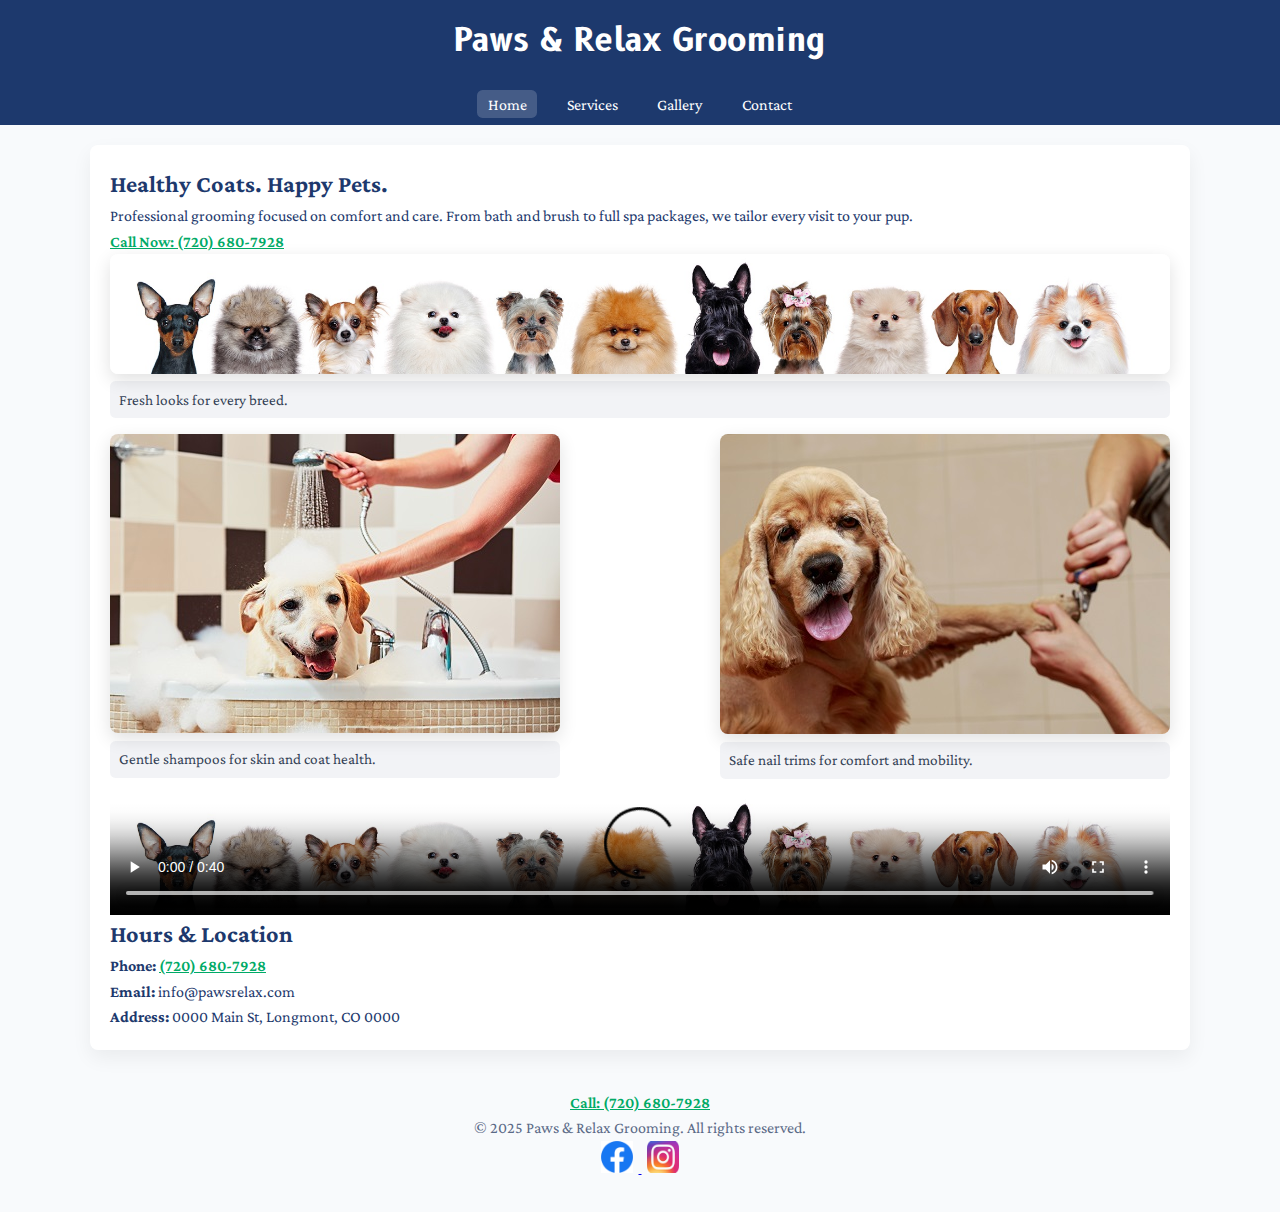
<file: index.html>
<!DOCTYPE html>
<!--
Student Name: Daniel Mendivil
File Name: index.html
Date: 12/03/2025
-->
<html lang="en">
<head>
  <meta charset="utf-8">
  <title>Paws & Relax Grooming</title>
  <meta name="description" content="Friendly dog grooming shop offering baths, haircuts, nail trims, and gentle care dogs in Longmont, Colorado. ">
  <link rel="stylesheet" href="groom/css/styles.min.css">
  <link href="https://fonts.googleapis.com/css2?family=B612:wght@400;700&family=Crimson+Pro:wght@400;600&display=swap" rel="stylesheet">
  <meta name="viewport" content="width=device-width, initial-scale=1.0">
  
<!-- Favicons -->
  <link rel="icon" type="image/png" sizes="32x32" href="groom/images/favicon-32.png">
  <link rel="shortcut icon" href="images/favicon.ico">
  <link rel="apple-touch-icon" sizes="180x180" href="groom/images/apple-touch-icon.png">
  <link rel="icon" sizes="192x192" href="groom/images/android-chrome-192.png">
</head>
<body>
  <div id="container">

    <!-- header -->
    <header>
      <h1>Paws & Relax Grooming</h1>
    </header>

    <!-- nav -->
    <nav id="main-nav">
      <button id="hamburger">&#9776;</button>
      <ul id="main-nav-list">
            <li><a href="index.html" aria-current="page">Home</a></li>
            <li><a href="services.html">Services</a></li>
            <li><a href="gallery.html">Gallery</a></li>
            <li><a href="contact.html">Contact</a></li>
      </ul>
    </nav>

    <!-- main area -->
    <main>
      <article>
        <div>
          <h2>Healthy Coats. Happy Pets.</h2>
          <p>Professional grooming focused on comfort and care. From bath and brush to full spa packages, we tailor every visit to your pup.</p>
          <p class="cta-animate"><a class="phone" href="tel:+17206807928">Call Now: (720) 680-7928</a></p>
        </div>

        <figure class="tablet-desktop corner">
          <img src="groom/images/dog-banner.jpg" alt="Many groomed dogs lined up">
          <figcaption>Fresh looks for every breed.</figcaption>
        </figure>
      </article>
      <div>
        <figure class="tablet-desktop left corner">
          <img src="groom/images/dog-bath.jpg" alt="Dog bath">
          <figcaption>Gentle shampoos for skin and coat health.</figcaption>
        </figure>

        <figure class="tablet-desktop right corner">
          <img src="groom/images/dog-nail-trim.jpg" alt="Dog nail trim">
          <figcaption>Safe nail trims for comfort and mobility.</figcaption>
        </figure>

        <div class="clear" aria-hidden="true"></div>
      </div>

      <!-- Video -->
      <video controls poster="groom/images/dog-banner.jpg">
        <source src="groom/media/groom.mp4" type="video/mp4">
        <source src="groom/media/groom.webm" type="video/webm">
        <track src="groom/media/captions.vtt" kind="captions" srclang="en" label="English Captions">
        <track src="groom/media/descriptions.vtt" kind="descriptions" srclang="en" label="English Descriptions">
        <p>Your browser does not support the video element. Please update to a newer browser to view it</p>
      </video>

      <aside>
        <h2>Hours & Location</h2>
        <p><strong>Phone:</strong> <a class="phone" href="tel:+17206807928">(720) 680-7928</a></p>
        <p><strong>Email:</strong> info@pawsrelax.com</p>
        <p><strong>Address:</strong> 0000 Main St, Longmont, CO 0000</p>
      </aside>
    </main>

    <!-- footer -->
    <footer>
      <p><a class="phone" href="tel:+17206807928">Call: (720) 680-7928</a></p>
      <p>&copy; 2025 Paws & Relax Grooming. All rights reserved.</p>

      <a href="https://www.facebook.com" target="_blank">
        <img src="groom/images/facebook.png" alt="Facebook icon">
      </a>
      <a href="https://www.instagram.com" target="_blank">
        <img src="groom/images/instagram.png" alt="Instagram icon">
      </a>
    </footer>

  <script src="groom/scripts/script.js"></script>

  </div>
</body>
</html>
</file>
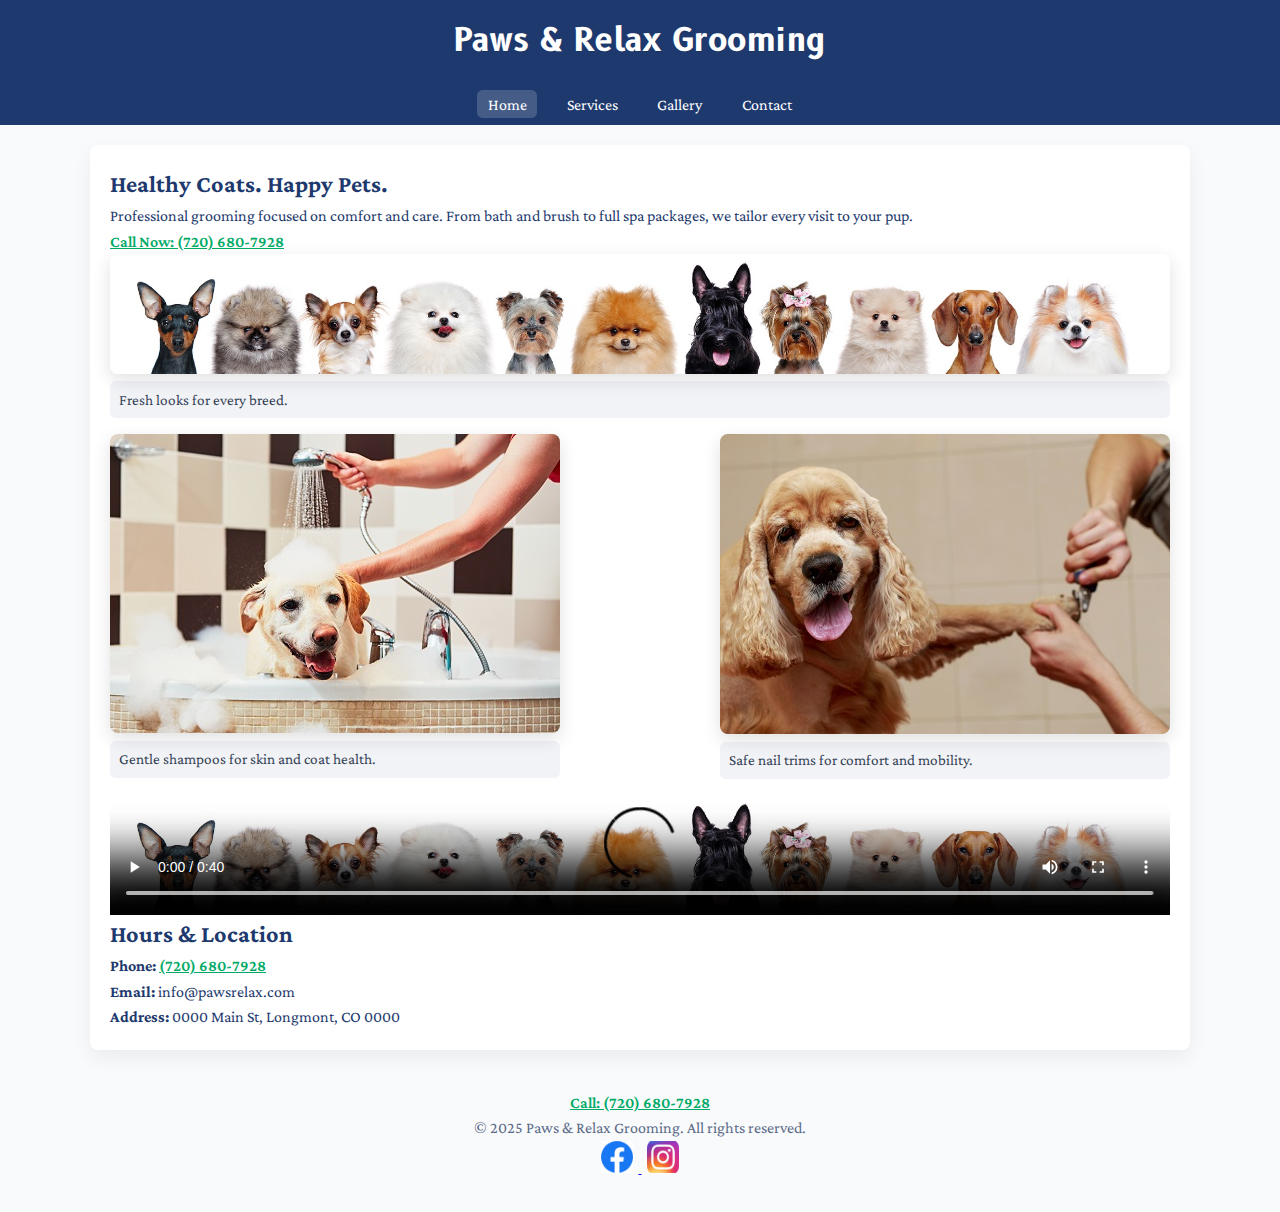
<file: groom/index.html>
<!DOCTYPE html>
<!--
Student Name: Daniel Mendivil
File Name: index.html
Date: 12/03/2025
-->
<html lang="en">
<head>
  <meta charset="utf-8">
  <title>Paws & Relax Grooming</title>
  <meta name="description" content="Friendly dog grooming shop offering baths, haircuts, nail trims, and gentle care dogs in Longmont, Colorado. ">
  <link rel="stylesheet" href="css/styles.min.css">
  <link href="https://fonts.googleapis.com/css2?family=B612:wght@400;700&family=Crimson+Pro:wght@400;600&display=swap" rel="stylesheet">
  <meta name="viewport" content="width=device-width, initial-scale=1.0">
  
<!-- Favicons -->
  <link rel="icon" type="image/png" sizes="32x32" href="images/favicon-32.png">
  <link rel="shortcut icon" href="images/favicon.ico">
  <link rel="apple-touch-icon" sizes="180x180" href="images/apple-touch-icon.png">
  <link rel="icon" sizes="192x192" href="images/android-chrome-192.png">
</head>
<body>
  <div id="container">

    <!-- header -->
    <header>
      <h1>Paws & Relax Grooming</h1>
    </header>

    <!-- nav -->
    <nav id="main-nav">
      <button id="hamburger">&#9776;</button>
      <ul id="main-nav-list">
            <li><a href="index.html" aria-current="page">Home</a></li>
            <li><a href="services.html">Services</a></li>
            <li><a href="gallery.html">Gallery</a></li>
            <li><a href="contact.html">Contact</a></li>
      </ul>
    </nav>

    <!-- main area -->
    <main>
      <article>
        <div>
          <h2>Healthy Coats. Happy Pets.</h2>
          <p>Professional grooming focused on comfort and care. From bath and brush to full spa packages, we tailor every visit to your pup.</p>
          <p class="cta-animate"><a class="phone" href="tel:+17206807928">Call Now: (720) 680-7928</a></p>
        </div>

        <figure class="tablet-desktop corner">
          <img src="images/dog-banner.jpg" alt="Many groomed dogs lined up">
          <figcaption>Fresh looks for every breed.</figcaption>
        </figure>
      </article>
      <div>
        <figure class="tablet-desktop left corner">
          <img src="images/dog-bath.jpg" alt="Dog bath">
          <figcaption>Gentle shampoos for skin and coat health.</figcaption>
        </figure>

        <figure class="tablet-desktop right corner">
          <img src="images/dog-nail-trim.jpg" alt="Dog nail trim">
          <figcaption>Safe nail trims for comfort and mobility.</figcaption>
        </figure>

        <div class="clear" aria-hidden="true"></div>
      </div>

      <!-- Video -->
      <video controls poster="images/dog-banner.jpg">
        <source src="media/groom.mp4" type="video/mp4">
        <source src="media/groom.webm" type="video/webm">
        <track src="media/captions.vtt" kind="captions" srclang="en" label="English Captions">
        <track src="media/descriptions.vtt" kind="descriptions" srclang="en" label="English Descriptions">
        <p>Your browser does not support the video element. Please update to a newer browser to view it</p>
      </video>

      <aside>
        <h2>Hours & Location</h2>
        <p><strong>Phone:</strong> <a class="phone" href="tel:+17206807928">(720) 680-7928</a></p>
        <p><strong>Email:</strong> info@pawsrelax.com</p>
        <p><strong>Address:</strong> 0000 Main St, Longmont, CO 0000</p>
      </aside>
    </main>

    <!-- footer -->
    <footer>
      <p><a class="phone" href="tel:+17206807928">Call: (720) 680-7928</a></p>
      <p>&copy; 2025 Paws & Relax Grooming. All rights reserved.</p>

      <a href="https://www.facebook.com" target="_blank">
        <img src="images/facebook.png" alt="Facebook icon">
      </a>
      <a href="https://www.instagram.com" target="_blank">
        <img src="images/instagram.png" alt="Instagram icon">
      </a>
    </footer>

  <script src="scripts/script.js"></script>

  </div>
</body>
</html>
</file>
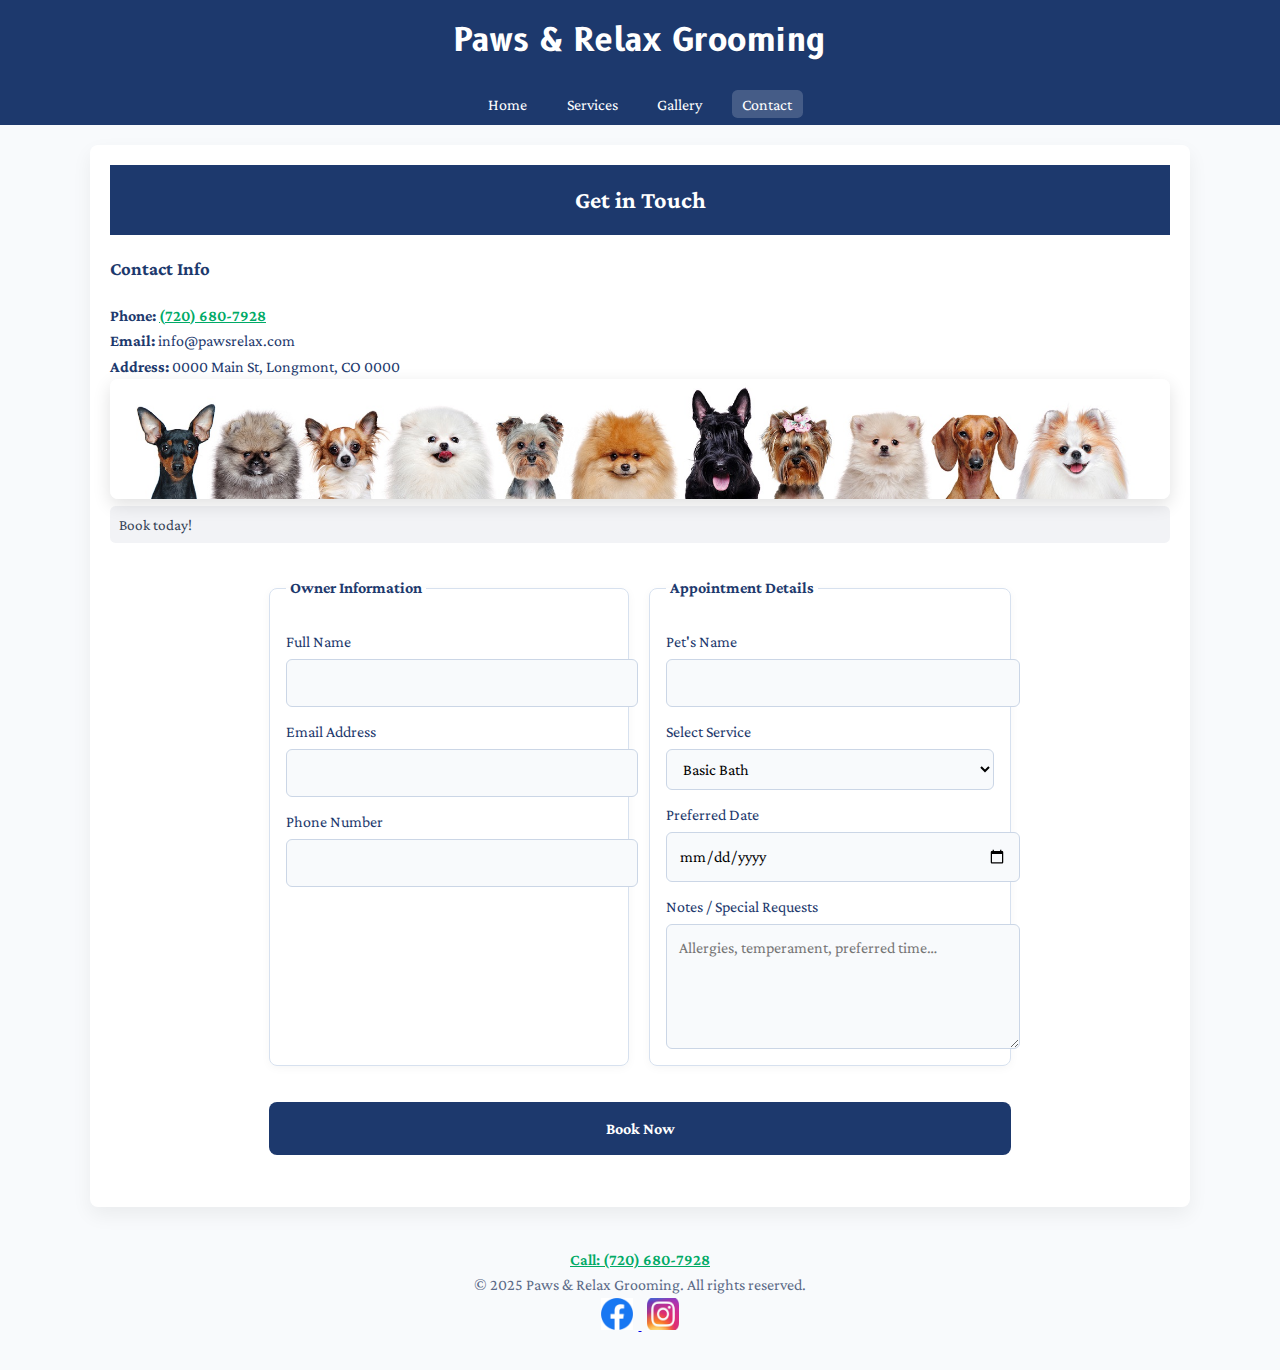
<file: contact.html>
<!DOCTYPE html>
<!--
Student Name: Daniel Mendivil
File Name: contact.html
Date: 12/03/2025
-->
<html lang="en">
<head>
  <meta charset="utf-8">
  <title>Contact - Paws & Relax Grooming</title>
  <meta name="description" content="Contact Paws & Relax Grooming to schedule a grooming appointment or ask questions about our services and hours.">
  <link rel="stylesheet" href="css/styles.min.css">
  <link href="https://fonts.googleapis.com/css2?family=B612:wght@400;700&family=Crimson+Pro:wght@400;600&display=swap" rel="stylesheet">
  <meta name="viewport" content="width=device-width, initial-scale=1.0">
  
  <!-- Favicons -->
  <link rel="icon" type="image/png" sizes="32x32" href="images/favicon-32.png">
  <link rel="shortcut icon" href="images/favicon.ico">
  <link rel="apple-touch-icon" sizes="180x180" href="images/apple-touch-icon.png">
  <link rel="icon" sizes="192x192" href="images/android-chrome-192.png">
</head>
<body>
  <div id="container">

    <!-- header -->
    <header>
      <h1>Paws & Relax Grooming</h1>
    </header>

    <!-- nav -->
    <nav id="main-nav">
      <button id="hamburger">&#9776;</button>
      <ul id="main-nav-list">
            <li><a href="index.html">Home</a></li>
            <li><a href="services.html">Services</a></li>
            <li><a href="gallery.html">Gallery</a></li>
            <li><a href="contact.html" aria-current="page">Contact</a></li>
      </ul>
    </nav>

    <!-- main area -->
    <main>
      <article class="contact-card">
        <header>
          <h2>Get in Touch</h2>
        </header>

        <div class="contact-info">
          <h3>Contact Info</h3>
          <p><strong>Phone:</strong> <a class="phone" href="tel:+17206807928">(720) 680-7928</a></p>
          <p><strong>Email:</strong> info@pawsrelax.com</p>
          <p><strong>Address:</strong> 0000 Main St, Longmont, CO 0000</p>
        </div>

        <figure class="tablet-desktop corner">
          <img src="images/dog-banner.jpg" alt="Grooming tools and happy dogs">
          <figcaption>Book today!</figcaption>
        </figure>
      </article>

      <div aria-labelledby="appt-form-title" role="region">
        <h3 id="appt-form-title" class="visually-hidden">Appointment Form</h3>

        <form class="appointment-form" action="#" method="post" novalidate>
          <fieldset>
            <legend>Owner Information</legend>

            <label for="name">Full Name</label>
            <input type="text" id="name" name="name" required>

            <label for="email">Email Address</label>
            <input type="email" id="email" name="email" required>

            <label for="phone">Phone Number</label>
            <input type="tel" id="phone" name="phone" required>
          </fieldset>

          <fieldset>
            <legend>Appointment Details</legend>

            <label for="petName">Pet's Name</label>
            <input type="text" id="petName" name="petName" required>

            <label for="service">Select Service</label>
            <select id="service" name="service">
              <option value="basic">Basic Bath</option>
              <option value="full">Full Groom</option>
              <option value="puppy">Puppy Special</option>
              <option value="deluxe">Deluxe Spa</option>
              <option value="shed">De-Shedding Treatment</option>
            </select>

            <label for="date">Preferred Date</label>
            <input type="date" id="date" name="date" required>

            <label for="notes">Notes / Special Requests</label>
            <textarea id="notes" name="notes" rows="4" placeholder="Allergies, temperament, preferred time…"></textarea>
          </fieldset>

          <input type="submit" class="btn" value="Book Now">
        </form>
      </div>
    </main>

    <!-- footer -->
    <footer>
      <p><a class="phone" href="tel:+17206807928">Call: (720) 680-7928</a></p>
      <p>&copy; 2025 Paws & Relax Grooming. All rights reserved.</p>

      <a href="https://www.facebook.com" target="_blank">
        <img src="images/facebook.png" alt="Facebook icon">
      </a>
      <a href="https://www.instagram.com" target="_blank">
        <img src="images/instagram.png" alt="Instagram icon">
      </a>
    </footer>

    <script src="scripts/script.js"></script>

  </div>
</body>
</html>
</file>
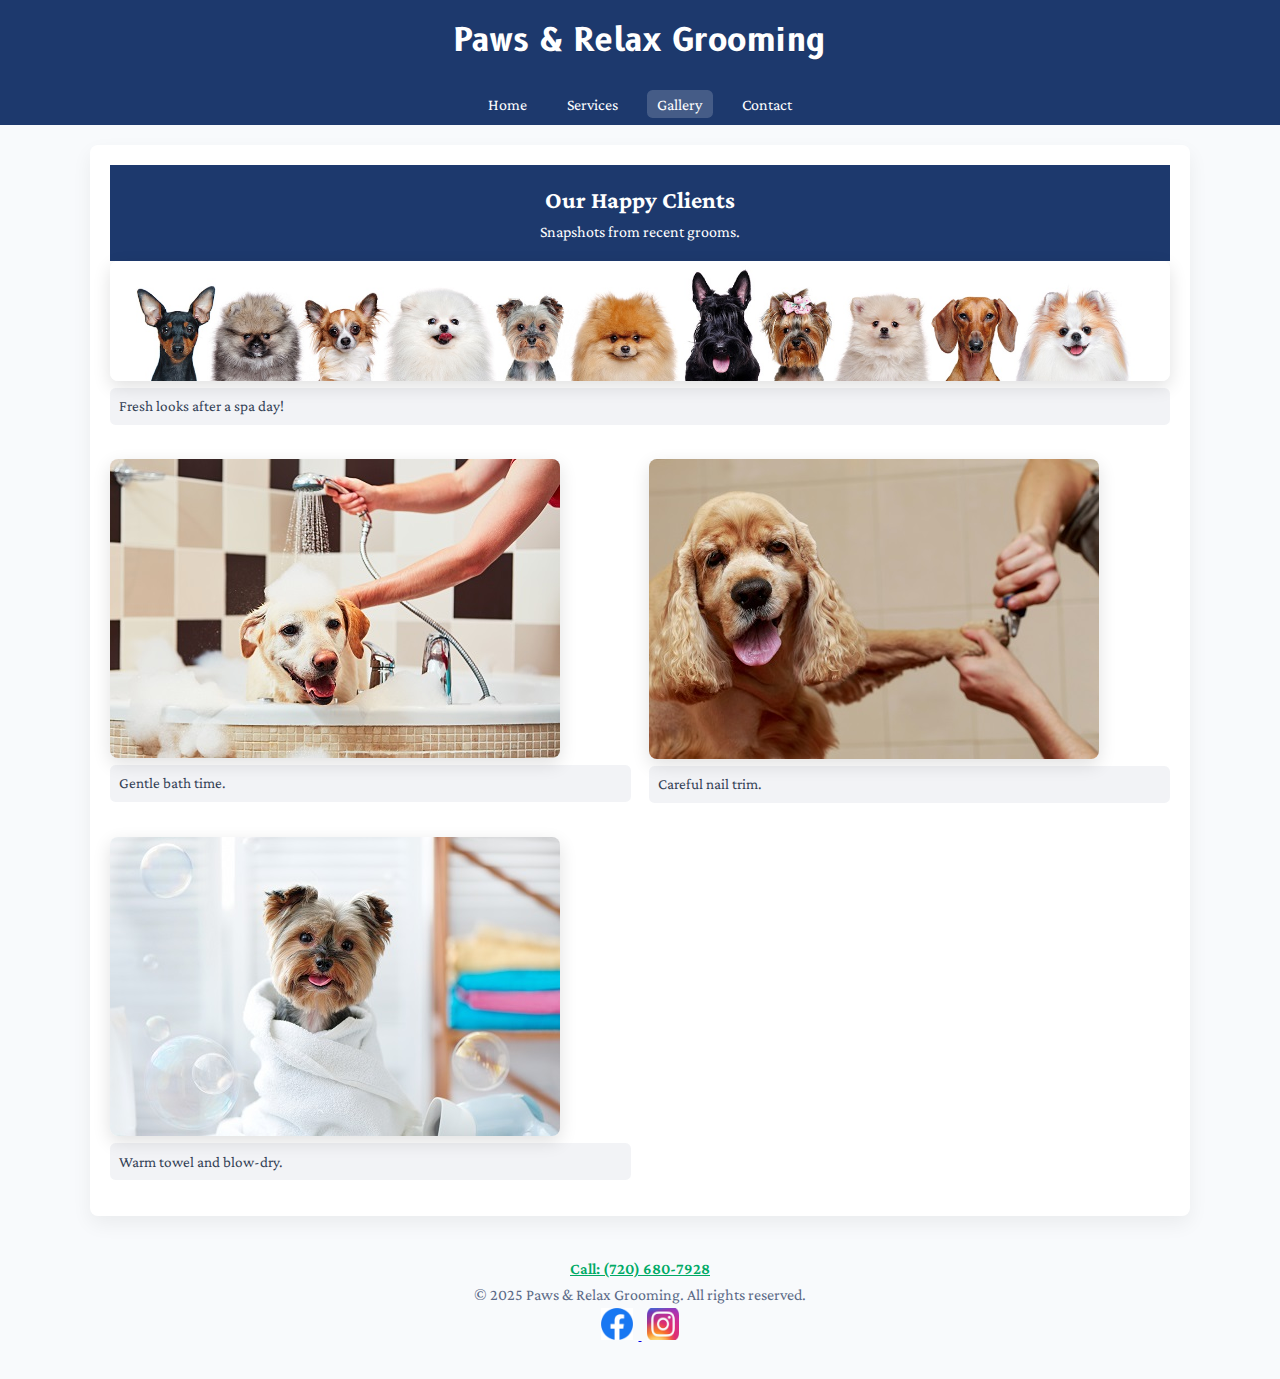
<file: gallery.html>
<!DOCTYPE html>
<!-- 
    Student Name: Daniel Mendivil
    File Name: gallery.html
    Date: 12/03/2025
-->
<html lang="en">
<head>
  <meta charset="utf-8">
  <title>Gallery - Paws & Relax Grooming</title>
  <meta name="description" content="Photo gallery showing before and after grooming photos of happy dogs at Paws & Relax Grooming.">
  <link rel="stylesheet" href="css/styles.min.css">
  <link href="https://fonts.googleapis.com/css2?family=B612:wght@400;700&family=Crimson+Pro:wght@400;600&display=swap" rel="stylesheet">
  <meta name="viewport" content="width=device-width, initial-scale=1.0">
  
  <!-- Favicons -->
  <link rel="icon" type="image/png" sizes="32x32" href="images/favicon-32.png">
  <link rel="shortcut icon" href="images/favicon.ico">
  <link rel="apple-touch-icon" sizes="180x180" href="images/apple-touch-icon.png">
  <link rel="icon" sizes="192x192" href="images/android-chrome-192.png">
</head>
<body>
  <div id="container">

    <!-- header -->
    <header>
      <h1>Paws & Relax Grooming</h1>
    </header>

    <!-- nav -->
    <nav id="main-nav">
      <button id="hamburger">&#9776;</button>
      <ul id="main-nav-list">
            <li><a href="index.html">Home</a></li>
            <li><a href="services.html">Services</a></li>
            <li><a href="gallery.html" aria-current="page">Gallery</a></li>
            <li><a href="contact.html">Contact</a></li>
      </ul>
    </nav>

    <!-- main area -->
    <main>
      <header>
        <h2>Our Happy Clients</h2>
        <p>Snapshots from recent grooms.</p>
      </header>
      <div class="gallery-grid">
        <figure class="wide">
          <img src="images/dog-banner.jpg" alt="Many groomed dogs">
          <figcaption>Fresh looks after a spa day!</figcaption>
        </figure>

        <figure>
          <img src="images/dog-bath.jpg" alt="Dog bath">
          <figcaption>Gentle bath time.</figcaption>
        </figure>

        <figure>
          <img src="images/dog-nail-trim.jpg" alt="Dog nail trim">
          <figcaption>Careful nail trim.</figcaption>
        </figure>

        <figure>
          <img src="images/dog-towel.jpg" alt="Dog wrapped in towel">
          <figcaption>Warm towel and blow-dry.</figcaption>
        </figure>
      </div>

    </main>

    <!-- footer -->
    <footer>
      <p><a class="phone" href="tel:+17206807928">Call: (720) 680-7928</a></p>
      <p>&copy; 2025 Paws & Relax Grooming. All rights reserved.</p>

      <a href="https://www.facebook.com" target="_blank">
        <img src="images/facebook.png" alt="Facebook icon">
      </a>
      <a href="https://www.instagram.com" target="_blank">
        <img src="images/instagram.png" alt="Instagram icon">
      </a>
    </footer>

    <script src="scripts/script.js"></script>

  </div>
</body>
</html>
</file>
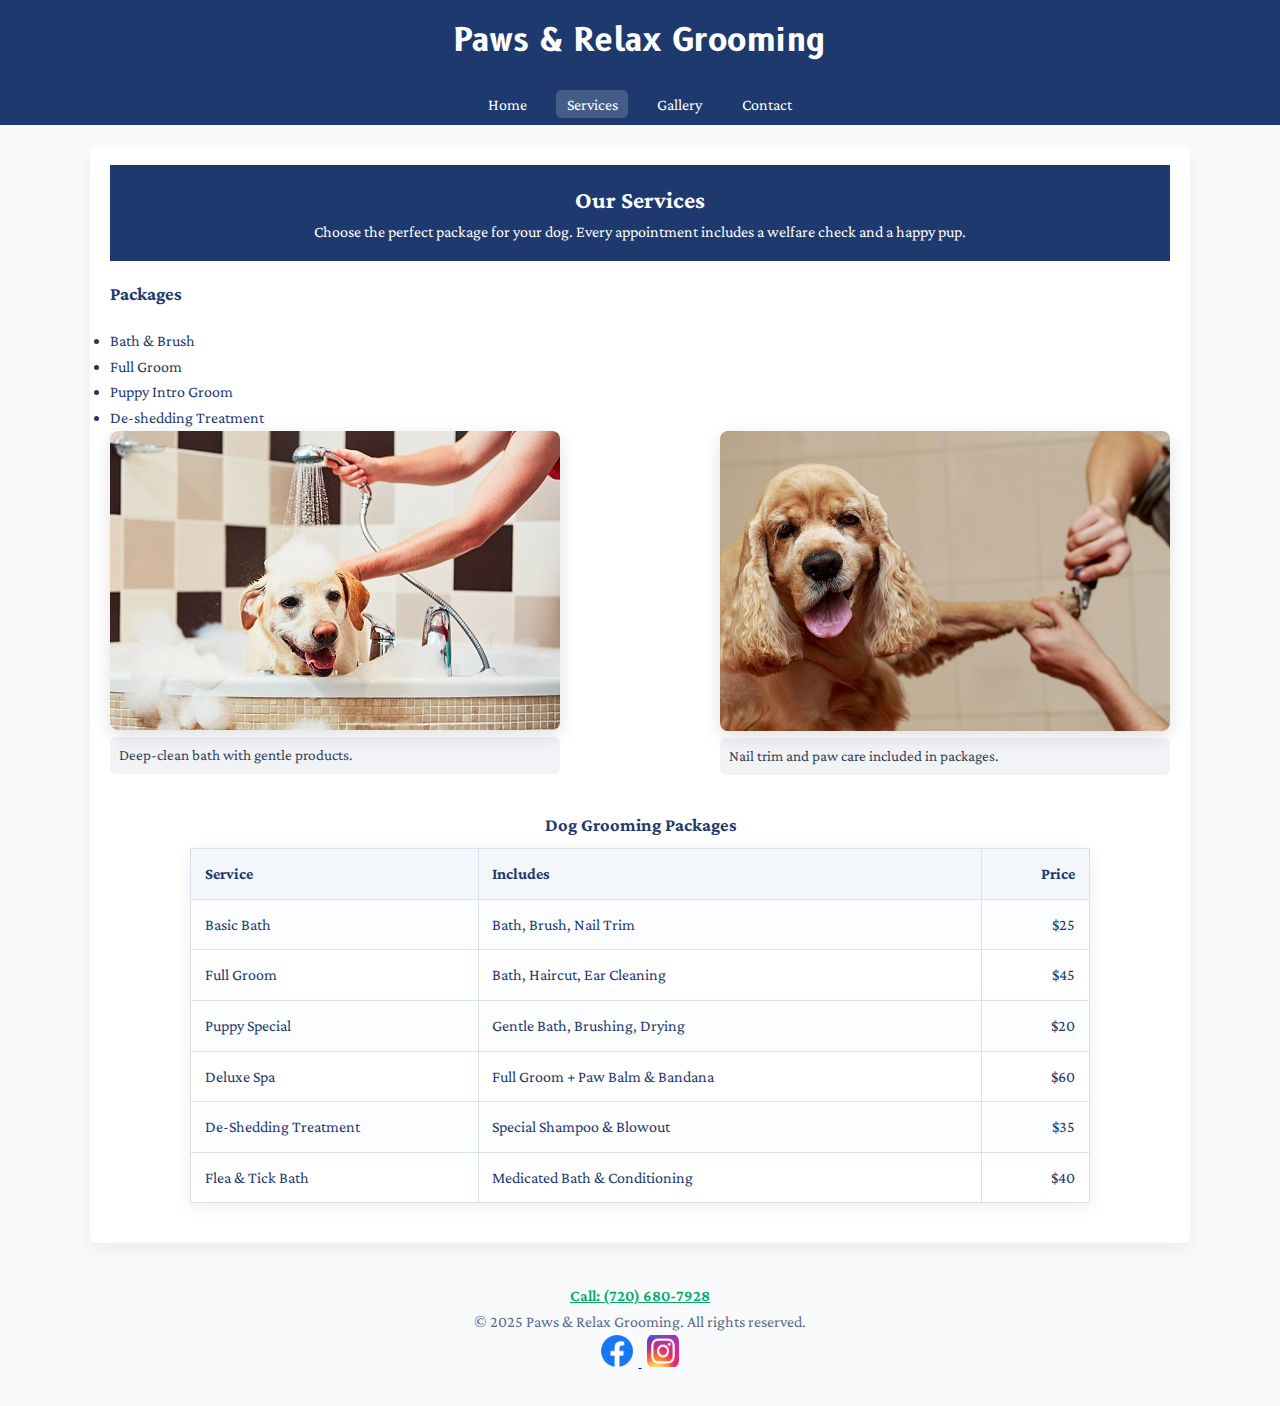
<file: services.html>
<!DOCTYPE html>
<!--
Student Name: Daniel Mendivil
File Name: services.html
Date: 12/03/2025
-->
<html lang="en">
<head>
  <meta charset="utf-8">
  <title>Services - Paws & Relax Grooming</title>
  <meta name="description" content="Details about our dog grooming services including full grooms, baths, nail trims, deshedding treatments, and add-on options.">
  <link rel="stylesheet" href="css/styles.min.css">
  <link href="https://fonts.googleapis.com/css2?family=B612:wght@400;700&family=Crimson+Pro:wght@400;600&display=swap" rel="stylesheet">
  <meta name="viewport" content="width=device-width, initial-scale=1.0">
  
  <!-- Favicons -->
  <link rel="icon" type="image/png" sizes="32x32" href="images/favicon-32.png">
  <link rel="shortcut icon" href="images/favicon.ico">
  <link rel="apple-touch-icon" sizes="180x180" href="images/apple-touch-icon.png">
  <link rel="icon" sizes="192x192" href="images/android-chrome-192.png">
</head>
<body>
  <div id="container">

    <!-- header -->
    <header>
      <h1>Paws & Relax Grooming</h1>
    </header>

    <!-- nav -->
    <nav id="main-nav">
      <button id="hamburger">&#9776;</button>
      <ul id="main-nav-list">
            <li><a href="index.html">Home</a></li>
            <li><a href="services.html" aria-current="page">Services</a></li>
            <li><a href="gallery.html">Gallery</a></li>
            <li><a href="contact.html">Contact</a></li>
      </ul>
    </nav>

    <!-- main area -->
    <main>
      <article>
        <header>
          <h2>Our Services</h2>
          <p>Choose the perfect package for your dog. Every appointment includes a welfare check and a happy pup.</p>
        </header>

        <div>
          <h3>Packages</h3>
          <ul>
            <li>Bath & Brush</li>
            <li>Full Groom</li>
            <li>Puppy Intro Groom</li>
            <li>De-shedding Treatment</li>
          </ul>
        </div>

        <figure class="tablet-desktop left corner">
          <img src="images/dog-bath.jpg" alt="Dog bath">
          <figcaption>Deep-clean bath with gentle products.</figcaption>
        </figure>

        <figure class="tablet-desktop right corner">
          <img src="images/dog-nail-trim.jpg" alt="Dog nail trim">
          <figcaption>Nail trim and paw care included in packages.</figcaption>
        </figure>

        <div class="clear" aria-hidden="true"></div>

        <div aria-labelledby="svc-table-title" role="region">
          <h3 id="svc-table-title" class="visually-hidden">Service Packages Table</h3>

          <ul class="mobile-service-list">
            <li><strong>Basic Bath</strong> — Bath, Brush, Nail Trim — <strong>$25</strong></li>
            <li><strong>Full Groom</strong> — Bath, Haircut, Ear Cleaning — <strong>$45</strong></li>
            <li><strong>Puppy Special</strong> — Gentle Bath, Brushing, Drying — <strong>$20</strong></li>
            <li><strong>Deluxe Spa</strong> — Full Groom + Paw Balm & Bandana — <strong>$60</strong></li>
            <li><strong>De-Shedding</strong> — Special Shampoo & Blowout — <strong>$35</strong></li>
            <li><strong>Flea & Tick Bath</strong> — Medicated Bath & Conditioning — <strong>$40</strong></li>
          </ul>

          <table class="service-table">
            <caption>Dog Grooming Packages</caption>
            <thead>
              <tr>
                <th scope="col">Service</th>
                <th scope="col">Includes</th>
                <th scope="col">Price</th>
              </tr>
            </thead>
            <tbody>
              <tr>
                <td>Basic Bath</td>
                <td>Bath, Brush, Nail Trim</td>
                <td>$25</td>
              </tr>
              <tr>
                <td>Full Groom</td>
                <td>Bath, Haircut, Ear Cleaning</td>
                <td>$45</td>
              </tr>
              <tr>
                <td>Puppy Special</td>
                <td>Gentle Bath, Brushing, Drying</td>
                <td>$20</td>
              </tr>
              <tr>
                <td>Deluxe Spa</td>
                <td>Full Groom + Paw Balm & Bandana</td>
                <td>$60</td>
              </tr>
              <tr>
                <td>De-Shedding Treatment</td>
                <td>Special Shampoo & Blowout</td>
                <td>$35</td>
              </tr>
              <tr>
                <td>Flea & Tick Bath</td>
                <td>Medicated Bath & Conditioning</td>
                <td>$40</td>
              </tr>
            </tbody>
          </table>
        </div>
      </article>
    </main>

    <!-- footer -->
    <footer>
      <p><a class="phone" href="tel:+17206807928">Call: (720) 680-7928</a></p>
      <p>&copy; 2025 Paws & Relax Grooming. All rights reserved.</p>

      <a href="https://www.facebook.com" target="_blank">
        <img src="images/facebook.png" alt="Facebook icon">
      </a>
      <a href="https://www.instagram.com" target="_blank">
        <img src="images/instagram.png" alt="Instagram icon">
      </a>
    </footer>

    <script src="scripts/script.js"></script>

  </div>
</body>
</html>
</file>
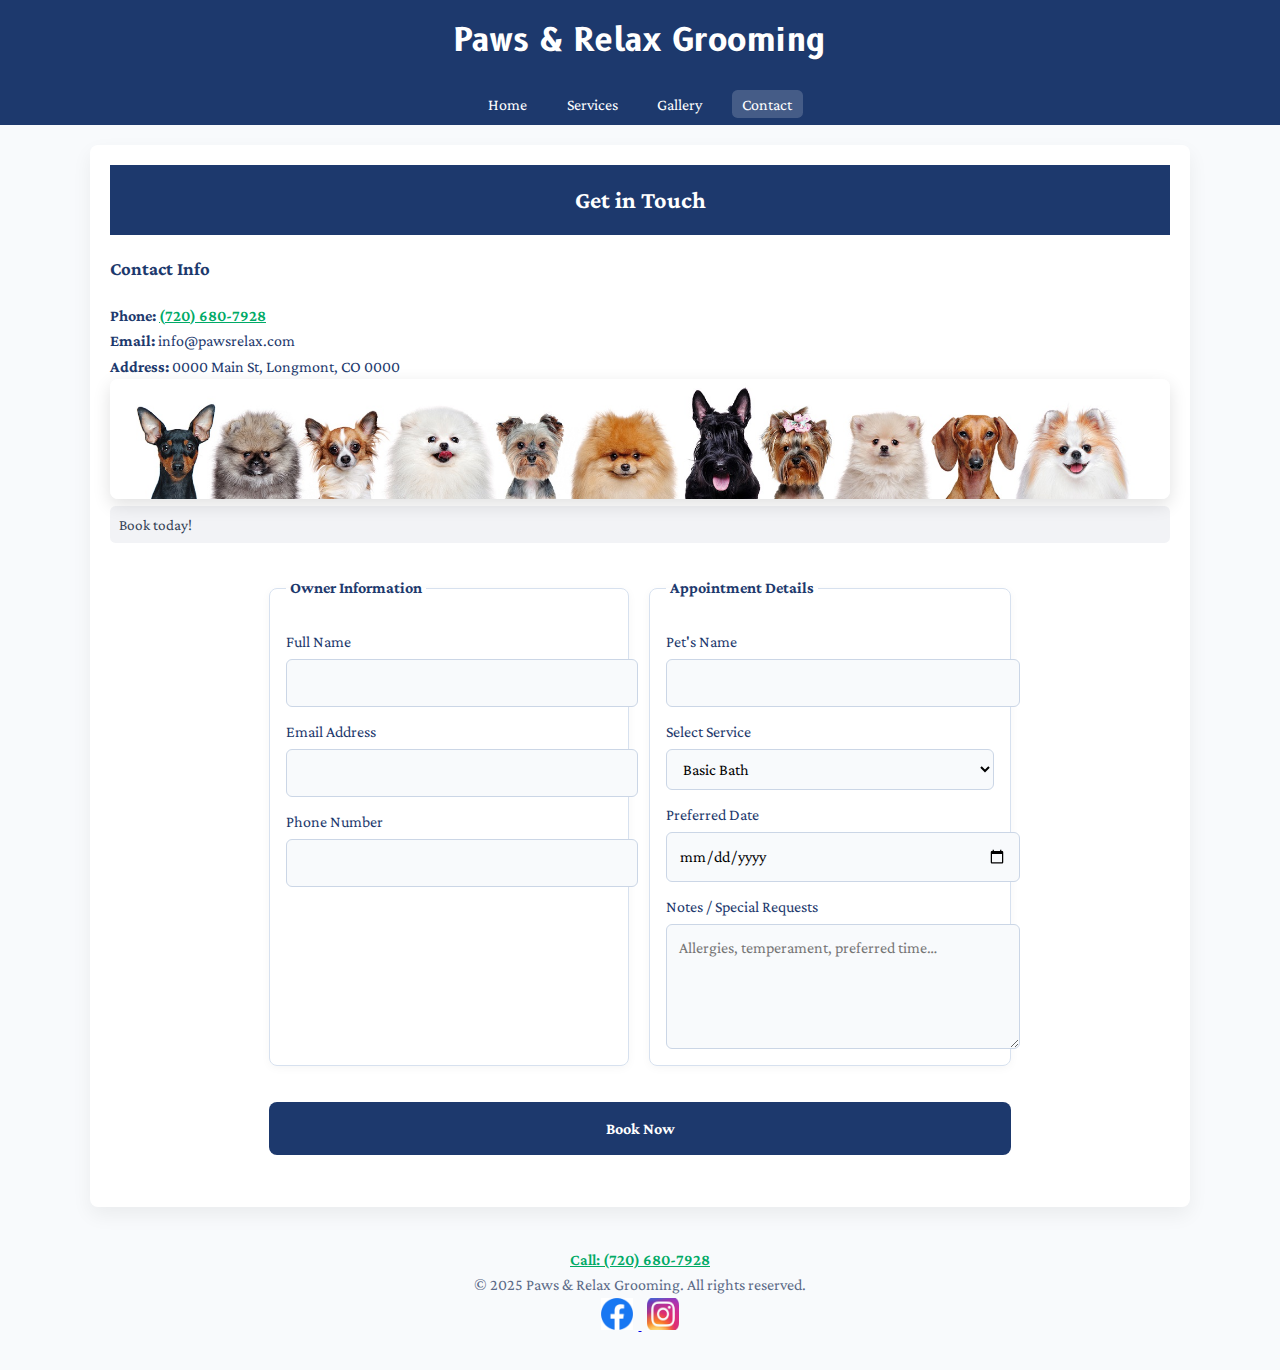
<file: groom/contact.html>
<!DOCTYPE html>
<!--
Student Name: Daniel Mendivil
File Name: contact.html
Date: 12/03/2025
-->
<html lang="en">
<head>
  <meta charset="utf-8">
  <title>Contact - Paws & Relax Grooming</title>
  <meta name="description" content="Contact Paws & Relax Grooming to schedule a grooming appointment or ask questions about our services and hours.">
  <link rel="stylesheet" href="css/styles.min.css">
  <link href="https://fonts.googleapis.com/css2?family=B612:wght@400;700&family=Crimson+Pro:wght@400;600&display=swap" rel="stylesheet">
  <meta name="viewport" content="width=device-width, initial-scale=1.0">
  
  <!-- Favicons -->
  <link rel="icon" type="image/png" sizes="32x32" href="images/favicon-32.png">
  <link rel="shortcut icon" href="images/favicon.ico">
  <link rel="apple-touch-icon" sizes="180x180" href="images/apple-touch-icon.png">
  <link rel="icon" sizes="192x192" href="images/android-chrome-192.png">
</head>
<body>
  <div id="container">

    <!-- header -->
    <header>
      <h1>Paws & Relax Grooming</h1>
    </header>

    <!-- nav -->
    <nav id="main-nav">
      <button id="hamburger">&#9776;</button>
      <ul id="main-nav-list">
            <li><a href="index.html">Home</a></li>
            <li><a href="services.html">Services</a></li>
            <li><a href="gallery.html">Gallery</a></li>
            <li><a href="contact.html" aria-current="page">Contact</a></li>
      </ul>
    </nav>

    <!-- main area -->
    <main>
      <article class="contact-card">
        <header>
          <h2>Get in Touch</h2>
        </header>

        <div class="contact-info">
          <h3>Contact Info</h3>
          <p><strong>Phone:</strong> <a class="phone" href="tel:+17206807928">(720) 680-7928</a></p>
          <p><strong>Email:</strong> info@pawsrelax.com</p>
          <p><strong>Address:</strong> 0000 Main St, Longmont, CO 0000</p>
        </div>

        <figure class="tablet-desktop corner">
          <img src="images/dog-banner.jpg" alt="Grooming tools and happy dogs">
          <figcaption>Book today!</figcaption>
        </figure>
      </article>

      <div aria-labelledby="appt-form-title" role="region">
        <h3 id="appt-form-title" class="visually-hidden">Appointment Form</h3>

        <form class="appointment-form" action="#" method="post" novalidate>
          <fieldset>
            <legend>Owner Information</legend>

            <label for="name">Full Name</label>
            <input type="text" id="name" name="name" required>

            <label for="email">Email Address</label>
            <input type="email" id="email" name="email" required>

            <label for="phone">Phone Number</label>
            <input type="tel" id="phone" name="phone" required>
          </fieldset>

          <fieldset>
            <legend>Appointment Details</legend>

            <label for="petName">Pet's Name</label>
            <input type="text" id="petName" name="petName" required>

            <label for="service">Select Service</label>
            <select id="service" name="service">
              <option value="basic">Basic Bath</option>
              <option value="full">Full Groom</option>
              <option value="puppy">Puppy Special</option>
              <option value="deluxe">Deluxe Spa</option>
              <option value="shed">De-Shedding Treatment</option>
            </select>

            <label for="date">Preferred Date</label>
            <input type="date" id="date" name="date" required>

            <label for="notes">Notes / Special Requests</label>
            <textarea id="notes" name="notes" rows="4" placeholder="Allergies, temperament, preferred time…"></textarea>
          </fieldset>

          <input type="submit" class="btn" value="Book Now">
        </form>
      </div>
    </main>

    <!-- footer -->
    <footer>
      <p><a class="phone" href="tel:+17206807928">Call: (720) 680-7928</a></p>
      <p>&copy; 2025 Paws & Relax Grooming. All rights reserved.</p>

      <a href="https://www.facebook.com" target="_blank">
        <img src="images/facebook.png" alt="Facebook icon">
      </a>
      <a href="https://www.instagram.com" target="_blank">
        <img src="images/instagram.png" alt="Instagram icon">
      </a>
    </footer>

    <script src="scripts/script.js"></script>

  </div>
</body>
</html>
</file>
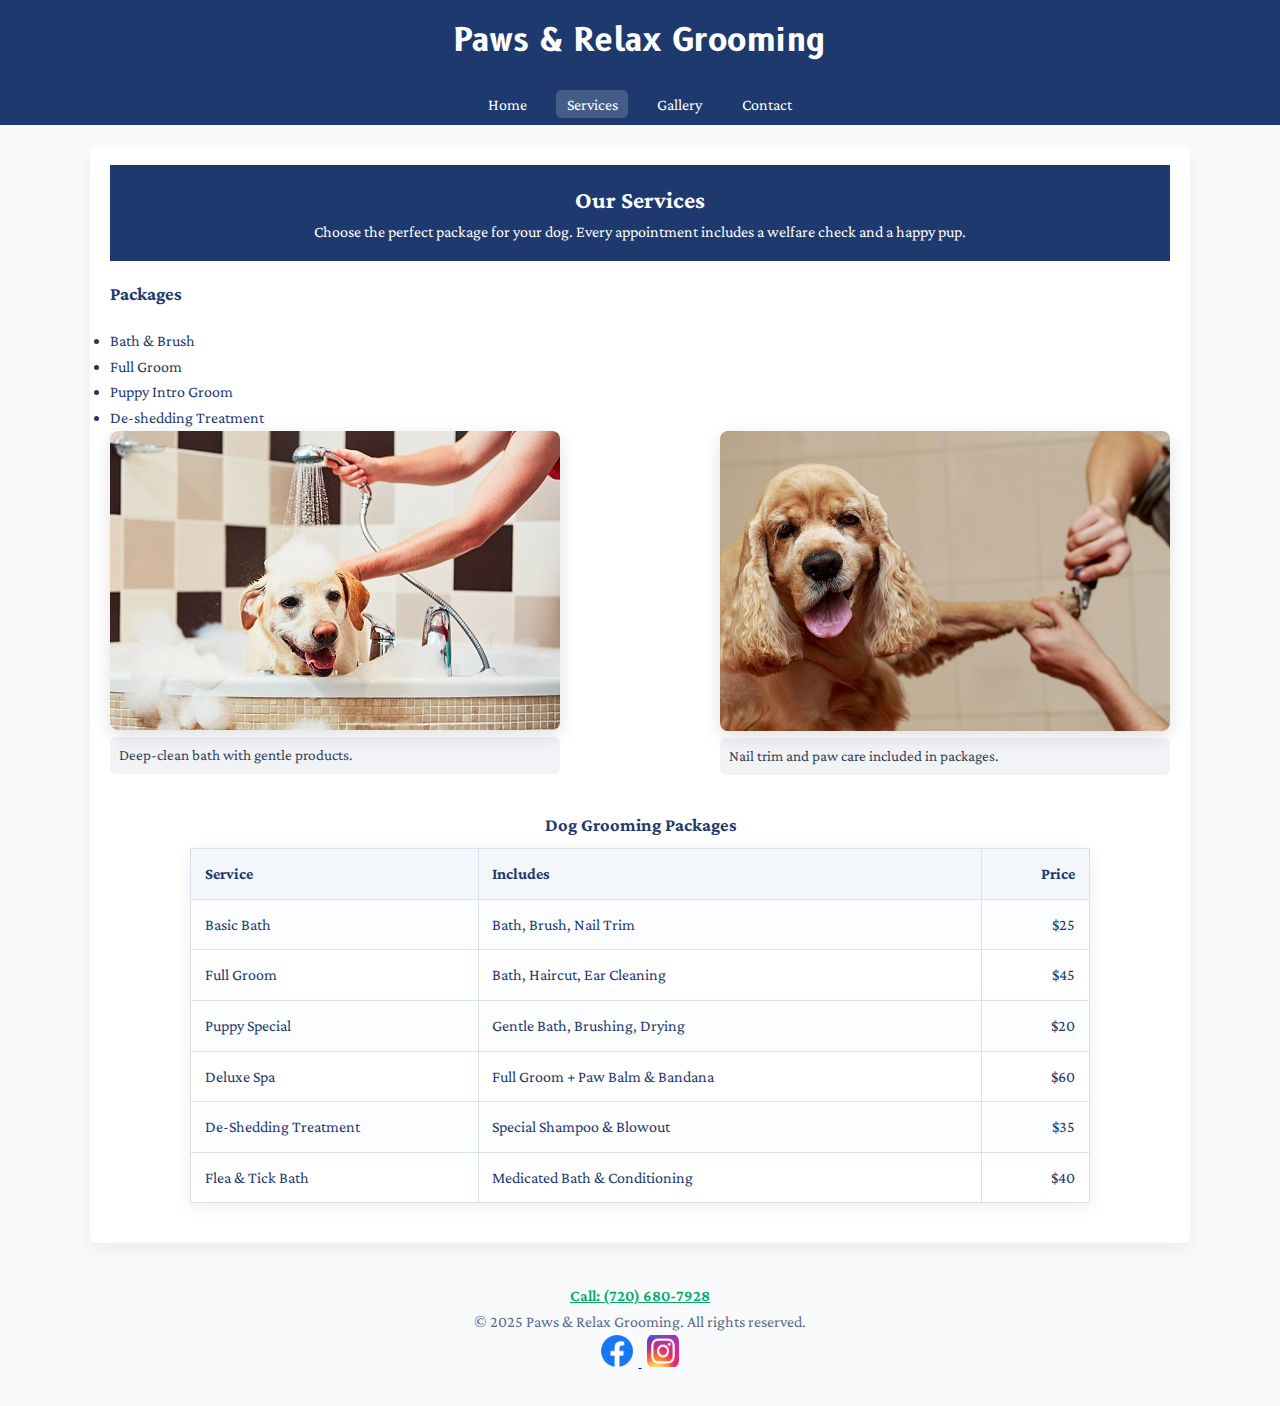
<file: groom/services.html>
<!DOCTYPE html>
<!--
Student Name: Daniel Mendivil
File Name: services.html
Date: 12/03/2025
-->
<html lang="en">
<head>
  <meta charset="utf-8">
  <title>Services - Paws & Relax Grooming</title>
  <meta name="description" content="Details about our dog grooming services including full grooms, baths, nail trims, deshedding treatments, and add-on options.">
  <link rel="stylesheet" href="css/styles.min.css">
  <link href="https://fonts.googleapis.com/css2?family=B612:wght@400;700&family=Crimson+Pro:wght@400;600&display=swap" rel="stylesheet">
  <meta name="viewport" content="width=device-width, initial-scale=1.0">
  
  <!-- Favicons -->
  <link rel="icon" type="image/png" sizes="32x32" href="images/favicon-32.png">
  <link rel="shortcut icon" href="images/favicon.ico">
  <link rel="apple-touch-icon" sizes="180x180" href="images/apple-touch-icon.png">
  <link rel="icon" sizes="192x192" href="images/android-chrome-192.png">
</head>
<body>
  <div id="container">

    <!-- header -->
    <header>
      <h1>Paws & Relax Grooming</h1>
    </header>

    <!-- nav -->
    <nav id="main-nav">
      <button id="hamburger">&#9776;</button>
      <ul id="main-nav-list">
            <li><a href="index.html">Home</a></li>
            <li><a href="services.html" aria-current="page">Services</a></li>
            <li><a href="gallery.html">Gallery</a></li>
            <li><a href="contact.html">Contact</a></li>
      </ul>
    </nav>

    <!-- main area -->
    <main>
      <article>
        <header>
          <h2>Our Services</h2>
          <p>Choose the perfect package for your dog. Every appointment includes a welfare check and a happy pup.</p>
        </header>

        <div>
          <h3>Packages</h3>
          <ul>
            <li>Bath & Brush</li>
            <li>Full Groom</li>
            <li>Puppy Intro Groom</li>
            <li>De-shedding Treatment</li>
          </ul>
        </div>

        <figure class="tablet-desktop left corner">
          <img src="images/dog-bath.jpg" alt="Dog bath">
          <figcaption>Deep-clean bath with gentle products.</figcaption>
        </figure>

        <figure class="tablet-desktop right corner">
          <img src="images/dog-nail-trim.jpg" alt="Dog nail trim">
          <figcaption>Nail trim and paw care included in packages.</figcaption>
        </figure>

        <div class="clear" aria-hidden="true"></div>

        <div aria-labelledby="svc-table-title" role="region">
          <h3 id="svc-table-title" class="visually-hidden">Service Packages Table</h3>

          <ul class="mobile-service-list">
            <li><strong>Basic Bath</strong> — Bath, Brush, Nail Trim — <strong>$25</strong></li>
            <li><strong>Full Groom</strong> — Bath, Haircut, Ear Cleaning — <strong>$45</strong></li>
            <li><strong>Puppy Special</strong> — Gentle Bath, Brushing, Drying — <strong>$20</strong></li>
            <li><strong>Deluxe Spa</strong> — Full Groom + Paw Balm & Bandana — <strong>$60</strong></li>
            <li><strong>De-Shedding</strong> — Special Shampoo & Blowout — <strong>$35</strong></li>
            <li><strong>Flea & Tick Bath</strong> — Medicated Bath & Conditioning — <strong>$40</strong></li>
          </ul>

          <table class="service-table">
            <caption>Dog Grooming Packages</caption>
            <thead>
              <tr>
                <th scope="col">Service</th>
                <th scope="col">Includes</th>
                <th scope="col">Price</th>
              </tr>
            </thead>
            <tbody>
              <tr>
                <td>Basic Bath</td>
                <td>Bath, Brush, Nail Trim</td>
                <td>$25</td>
              </tr>
              <tr>
                <td>Full Groom</td>
                <td>Bath, Haircut, Ear Cleaning</td>
                <td>$45</td>
              </tr>
              <tr>
                <td>Puppy Special</td>
                <td>Gentle Bath, Brushing, Drying</td>
                <td>$20</td>
              </tr>
              <tr>
                <td>Deluxe Spa</td>
                <td>Full Groom + Paw Balm & Bandana</td>
                <td>$60</td>
              </tr>
              <tr>
                <td>De-Shedding Treatment</td>
                <td>Special Shampoo & Blowout</td>
                <td>$35</td>
              </tr>
              <tr>
                <td>Flea & Tick Bath</td>
                <td>Medicated Bath & Conditioning</td>
                <td>$40</td>
              </tr>
            </tbody>
          </table>
        </div>
      </article>
    </main>

    <!-- footer -->
    <footer>
      <p><a class="phone" href="tel:+17206807928">Call: (720) 680-7928</a></p>
      <p>&copy; 2025 Paws & Relax Grooming. All rights reserved.</p>

      <a href="https://www.facebook.com" target="_blank">
        <img src="images/facebook.png" alt="Facebook icon">
      </a>
      <a href="https://www.instagram.com" target="_blank">
        <img src="images/instagram.png" alt="Instagram icon">
      </a>
    </footer>

    <script src="scripts/script.js"></script>

  </div>
</body>
</html>
</file>
<file: groom/css/styles.min.css>
/*
Student Name: Daniel Mendivil
File Name: styles.css
Date: 12/03/2025
*/

/* CSS Reset */
body, header, nav, main, footer, h1, h2, ul, li, p, img, article, section, aside, figure, figcaption, video {
    margin: 0;
    padding: 0;
    border: 0;
    box-sizing: border-box;
  }
  
  /* Style rule for body */
  body {
    font-family: 'Crimson Pro', serif;
    color: #1d396d;
    background: #f8fafc;
    line-height: 1.6;
  }
  
  /* Style rule for header */
  header {
    background: #1d396d;
    color: #fff;
    text-align: center;
    padding: 1rem 0;
  }
  header h1 {
    font-family: 'B612', sans-serif;
    font-weight: 700;
    letter-spacing: .5px;
    margin-bottom: .5rem;
    text-shadow: 0 1px 0 rgba(0,0,0,.15);
  }
  
  /* Style rules for nav */
  nav {
    background: #1d396d;
    text-align: center;
    padding-bottom: .5rem;
  }
  nav ul { list-style: none; }
  nav li { display: inline-block; margin: 0 .5rem; }
  nav a {
    color: #fff;
    text-decoration: none;
    padding: .35rem .65rem;
    border-radius: .35rem;
  }
  nav a:hover,
  nav a[aria-current="page"] {
    background: rgba(255,255,255,.18);
  }
  
  /* Style rules for main content */
  main {
    width: min(1100px, 92%);
    margin: 1.25rem auto;
    background: #fff;
    padding: 1.25rem;
    border-radius: .5rem;
    box-shadow: 0 8px 20px rgba(0,0,0,.06);
  }
  
  /* Utilities */
  .tablet-desktop { display: block; }
  .left { float: left; }
  .right { float: right; }
  .corner { border-radius: .5rem; }
  .clear { clear: both; }
  .phone { font-weight: 600; color: #0a6; }
  
  /* Figures and captions */
  figure { display: inline-block; margin: 0 0 1rem 0; max-width: 100%; }
  figure img { display: block; max-width: 100%; height: auto; border-radius: .5rem; box-shadow: 0 6px 18px rgba(0,0,0,.12); }
  figcaption { font-size: .95rem; margin-top: .45rem; color: #334155; background: rgba(29,57,109,.06); padding: .4rem .55rem; border-radius: .35rem; }
  
  /* Make images and videos responsive */
  img, video{
    max-width: 100%;
    height: auto;
    display: block;
  }
  /* Gallery grid */
  .gallery-grid {
    display: grid;
    grid-template-columns: repeat(2, minmax(0, 1fr));
    gap: 18px;
  }
  .gallery-grid .wide { grid-column: 1 / span 2; }
  
  /* Footer */
  footer {
    text-align: center;
    padding: 1.25rem 0 2rem;
    color: #5b6a87;
  }
  
  /* Responsive */
  @media (max-width: 640px) {
    nav li { display: block; margin: .25rem 0; }
    .left, .right { float: none; }
    .clear { display: none; }
    figure { display: block; }
    .gallery-grid { grid-template-columns: 1fr; }
    .gallery-grid .wide { grid-column: auto; }
  }
  
  /* Print */
  @media print {
    nav, .phone { display: none !important; }
    main { box-shadow: none; }
  }
  
  /* Chapter 8 updates */
  .visually-hidden {
    position: absolute !important;
    height: 1px; width: 1px;
    overflow: hidden; clip: rect(1px, 1px, 1px, 1px);
    white-space: nowrap; clip-path: inset(50%);
  }
  
  /* Services table and mobile list */
  .service-table {
    width: 100%;
    border-collapse: collapse;
    margin: 1.25rem 0;
    box-shadow: 0 4px 18px rgba(0,0,0,.07);
  }
  .service-table caption {
    font-weight: 700;
    font-size: 1.15rem;
    margin-bottom: .5rem;
    color: #1d396d;
  }
  .service-table th,
  .service-table td {
    padding: .75rem .85rem;
    border: 1px solid #d7e1ef;
    vertical-align: top;
  }
  .service-table thead th {
    background: #f3f7fc;
    color: #1d396d;
    text-align: left;
  }
  .service-table tbody tr:nth-child(odd) { background: #fbfdff; }
  
  .mobile-service-list {
    display: block;
    list-style: none;
    padding-left: 0;
    margin: 1rem 0 2rem;
  }
  .mobile-service-list li {
    padding: .75rem .85rem;
    border: 1px solid #d7e1ef;
    border-radius: 8px;
    background: #ffffff;
    box-shadow: 0 2px 8px rgba(0,0,0,.05);
    margin-bottom: .75rem;
  }
  .service-table { display: none; }
  
  @media (min-width: 600px) {
    .service-table { display: table; }
    .mobile-service-list { display: none; }
  }
  
  @media (min-width: 1024px) {
    .service-table th:first-child,
    .service-table td:first-child { width: 32%; }
    .service-table th:last-child,
    .service-table td:last-child { width: 12%; text-align: right; }
  }
  
  /* Appointment form */
  .appointment-form { width: 100%; margin: 2rem 0; }
  .appointment-form fieldset {
    margin-bottom: 1rem;
    padding: 1rem;
    border: 1px solid #d7e1ef;
    border-radius: 8px;
    background: #ffffff;
    box-shadow: 0 2px 10px rgba(0,0,0,.04);
  }
  .appointment-form legend {
    font-weight: 700;
    color: #1d396d;
    padding: 0 .25rem;
  }
  .appointment-form label {
    display: block;
    margin-top: .75rem;
    margin-bottom: .25rem;
  }
  .appointment-form input,
  .appointment-form select,
  .appointment-form textarea {
    display: block;
    width: 100%;
    max-width: 100%;
    padding: .65rem .75rem;
    border: 1px solid #cbd6e6;
    border-radius: 6px;
    background: #f8fafc;
    font: inherit;
  }
  .appointment-form .btn {
    border: none;
    display: block;
    margin: 1rem auto 0;
    padding: .9rem 1.25rem;
    background: #1d396d;
    color: #fff;
    border-radius: 8px;
    font-weight: 700;
    cursor: pointer;
  }
  
  @media (min-width: 600px) {
    .appointment-form {
      width: 80%;
      margin: 2rem auto;
      display: grid;
      grid-template-columns: auto auto;
      gap: 20px;
    }
    .appointment-form fieldset { margin: 0; }
    .appointment-form .btn { grid-column: 1 / span 2; padding: .85rem 1.15rem; }
  }
  
  @media (min-width: 1024px) {
    .appointment-form { width: 70%; }
  }
  
  /* Ensure table/list sits below floated images */
  .service-table { clear: both; margin: 1.25rem auto; max-width: 100%; }
  .mobile-service-list { clear: both; margin-top: 1rem; }
  
  @media (min-width: 1024px) {
    .service-table { width: 90%; max-width: 900px; }
  }
  
  /* HAMBURGER BUTTON */
  #hamburger {
    display: none;
    font-size: 2rem;
    background: none;
    border: none;
    color: #fff;
    cursor: pointer;
  }
  
  /* @keyframes */
  @keyframes groomPulse {
    0%   { transform: scale(1); }
    50%  { transform: scale(1.05); }
    100% { transform: scale(1); }
  }
  
  .cta-animate {
    animation: groomPulse 2.6s infinite ease-in-out;
  }
  
  @media (max-width: 640px) {
    #hamburger {
      display: block;
      margin: .5rem auto;
    }
  
    nav ul {
      display: none;
    }
  
    nav ul.open {
      display: block;
      animation: groomFade .35s ease-in-out;
    }
  }
  
  @keyframes groomFade {
    from { opacity: 0; }
    to { opacity: 1; }
  }
  
  /* Social media icons */
  footer img {
    width: 32px;
    height: 32px;
    display: inline-block;
    margin: 0 .35rem;
  }
</file>
<file: css/styles.min.css>
/*
Student Name: Daniel Mendivil
File Name: styles.css
Date: 12/03/2025
*/

/* CSS Reset */
body, header, nav, main, footer, h1, h2, ul, li, p, img, article, section, aside, figure, figcaption, video {
    margin: 0;
    padding: 0;
    border: 0;
    box-sizing: border-box;
  }
  
  /* Style rule for body */
  body {
    font-family: 'Crimson Pro', serif;
    color: #1d396d;
    background: #f8fafc;
    line-height: 1.6;
  }
  
  /* Style rule for header */
  header {
    background: #1d396d;
    color: #fff;
    text-align: center;
    padding: 1rem 0;
  }
  header h1 {
    font-family: 'B612', sans-serif;
    font-weight: 700;
    letter-spacing: .5px;
    margin-bottom: .5rem;
    text-shadow: 0 1px 0 rgba(0,0,0,.15);
  }
  
  /* Style rules for nav */
  nav {
    background: #1d396d;
    text-align: center;
    padding-bottom: .5rem;
  }
  nav ul { list-style: none; }
  nav li { display: inline-block; margin: 0 .5rem; }
  nav a {
    color: #fff;
    text-decoration: none;
    padding: .35rem .65rem;
    border-radius: .35rem;
  }
  nav a:hover,
  nav a[aria-current="page"] {
    background: rgba(255,255,255,.18);
  }
  
  /* Style rules for main content */
  main {
    width: min(1100px, 92%);
    margin: 1.25rem auto;
    background: #fff;
    padding: 1.25rem;
    border-radius: .5rem;
    box-shadow: 0 8px 20px rgba(0,0,0,.06);
  }
  
  /* Utilities */
  .tablet-desktop { display: block; }
  .left { float: left; }
  .right { float: right; }
  .corner { border-radius: .5rem; }
  .clear { clear: both; }
  .phone { font-weight: 600; color: #0a6; }
  
  /* Figures and captions */
  figure { display: inline-block; margin: 0 0 1rem 0; max-width: 100%; }
  figure img { display: block; max-width: 100%; height: auto; border-radius: .5rem; box-shadow: 0 6px 18px rgba(0,0,0,.12); }
  figcaption { font-size: .95rem; margin-top: .45rem; color: #334155; background: rgba(29,57,109,.06); padding: .4rem .55rem; border-radius: .35rem; }
  
  /* Make images and videos responsive */
  img, video{
    max-width: 100%;
    height: auto;
    display: block;
  }
  /* Gallery grid */
  .gallery-grid {
    display: grid;
    grid-template-columns: repeat(2, minmax(0, 1fr));
    gap: 18px;
  }
  .gallery-grid .wide { grid-column: 1 / span 2; }
  
  /* Footer */
  footer {
    text-align: center;
    padding: 1.25rem 0 2rem;
    color: #5b6a87;
  }
  
  /* Responsive */
  @media (max-width: 640px) {
    nav li { display: block; margin: .25rem 0; }
    .left, .right { float: none; }
    .clear { display: none; }
    figure { display: block; }
    .gallery-grid { grid-template-columns: 1fr; }
    .gallery-grid .wide { grid-column: auto; }
  }
  
  /* Print */
  @media print {
    nav, .phone { display: none !important; }
    main { box-shadow: none; }
  }
  
  /* Chapter 8 updates */
  .visually-hidden {
    position: absolute !important;
    height: 1px; width: 1px;
    overflow: hidden; clip: rect(1px, 1px, 1px, 1px);
    white-space: nowrap; clip-path: inset(50%);
  }
  
  /* Services table and mobile list */
  .service-table {
    width: 100%;
    border-collapse: collapse;
    margin: 1.25rem 0;
    box-shadow: 0 4px 18px rgba(0,0,0,.07);
  }
  .service-table caption {
    font-weight: 700;
    font-size: 1.15rem;
    margin-bottom: .5rem;
    color: #1d396d;
  }
  .service-table th,
  .service-table td {
    padding: .75rem .85rem;
    border: 1px solid #d7e1ef;
    vertical-align: top;
  }
  .service-table thead th {
    background: #f3f7fc;
    color: #1d396d;
    text-align: left;
  }
  .service-table tbody tr:nth-child(odd) { background: #fbfdff; }
  
  .mobile-service-list {
    display: block;
    list-style: none;
    padding-left: 0;
    margin: 1rem 0 2rem;
  }
  .mobile-service-list li {
    padding: .75rem .85rem;
    border: 1px solid #d7e1ef;
    border-radius: 8px;
    background: #ffffff;
    box-shadow: 0 2px 8px rgba(0,0,0,.05);
    margin-bottom: .75rem;
  }
  .service-table { display: none; }
  
  @media (min-width: 600px) {
    .service-table { display: table; }
    .mobile-service-list { display: none; }
  }
  
  @media (min-width: 1024px) {
    .service-table th:first-child,
    .service-table td:first-child { width: 32%; }
    .service-table th:last-child,
    .service-table td:last-child { width: 12%; text-align: right; }
  }
  
  /* Appointment form */
  .appointment-form { width: 100%; margin: 2rem 0; }
  .appointment-form fieldset {
    margin-bottom: 1rem;
    padding: 1rem;
    border: 1px solid #d7e1ef;
    border-radius: 8px;
    background: #ffffff;
    box-shadow: 0 2px 10px rgba(0,0,0,.04);
  }
  .appointment-form legend {
    font-weight: 700;
    color: #1d396d;
    padding: 0 .25rem;
  }
  .appointment-form label {
    display: block;
    margin-top: .75rem;
    margin-bottom: .25rem;
  }
  .appointment-form input,
  .appointment-form select,
  .appointment-form textarea {
    display: block;
    width: 100%;
    max-width: 100%;
    padding: .65rem .75rem;
    border: 1px solid #cbd6e6;
    border-radius: 6px;
    background: #f8fafc;
    font: inherit;
  }
  .appointment-form .btn {
    border: none;
    display: block;
    margin: 1rem auto 0;
    padding: .9rem 1.25rem;
    background: #1d396d;
    color: #fff;
    border-radius: 8px;
    font-weight: 700;
    cursor: pointer;
  }
  
  @media (min-width: 600px) {
    .appointment-form {
      width: 80%;
      margin: 2rem auto;
      display: grid;
      grid-template-columns: auto auto;
      gap: 20px;
    }
    .appointment-form fieldset { margin: 0; }
    .appointment-form .btn { grid-column: 1 / span 2; padding: .85rem 1.15rem; }
  }
  
  @media (min-width: 1024px) {
    .appointment-form { width: 70%; }
  }
  
  /* Ensure table/list sits below floated images */
  .service-table { clear: both; margin: 1.25rem auto; max-width: 100%; }
  .mobile-service-list { clear: both; margin-top: 1rem; }
  
  @media (min-width: 1024px) {
    .service-table { width: 90%; max-width: 900px; }
  }
  
  /* HAMBURGER BUTTON */
  #hamburger {
    display: none;
    font-size: 2rem;
    background: none;
    border: none;
    color: #fff;
    cursor: pointer;
  }
  
  /* @keyframes */
  @keyframes groomPulse {
    0%   { transform: scale(1); }
    50%  { transform: scale(1.05); }
    100% { transform: scale(1); }
  }
  
  .cta-animate {
    animation: groomPulse 2.6s infinite ease-in-out;
  }
  
  @media (max-width: 640px) {
    #hamburger {
      display: block;
      margin: .5rem auto;
    }
  
    nav ul {
      display: none;
    }
  
    nav ul.open {
      display: block;
      animation: groomFade .35s ease-in-out;
    }
  }
  
  @keyframes groomFade {
    from { opacity: 0; }
    to { opacity: 1; }
  }
  
  /* Social media icons */
  footer img {
    width: 32px;
    height: 32px;
    display: inline-block;
    margin: 0 .35rem;
  }
</file>
